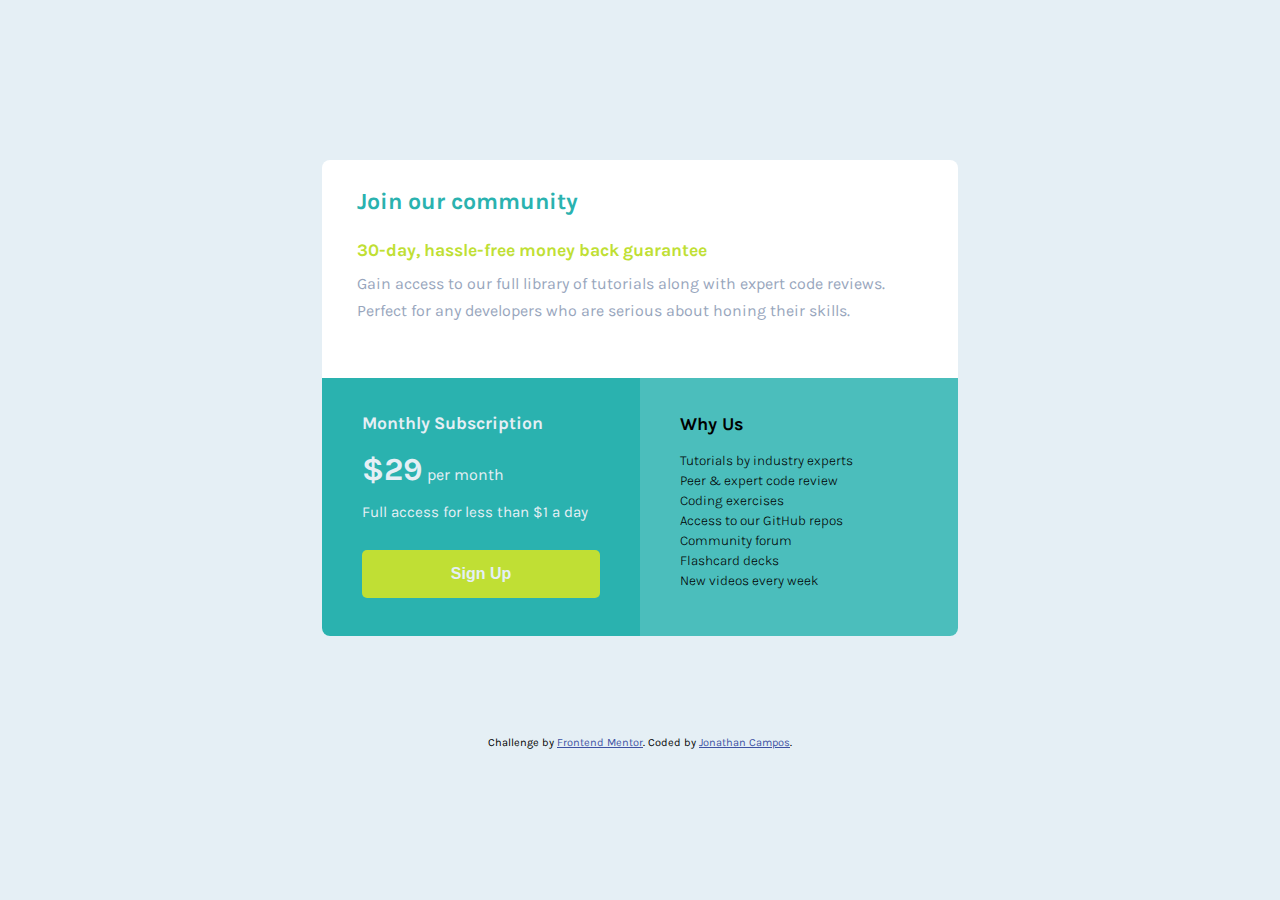
<file: index.html>
<!DOCTYPE html>
<html lang="en">
  <head>
    <meta charset="UTF-8" />
    <meta name="viewport" content="width=device-width, initial-scale=1.0" />
    <!-- displays site properly based on user's device -->

    <link
      rel="icon"
      type="image/png"
      sizes="32x32"
      href="./images/favicon-32x32.png"
    />
    
    <title>Frontend Mentor | Single Price Grid Component</title>
    <link rel="stylesheet" href="style.css">

  </head>

  <body>
    <main class="main-container">
      <section class="our-community">
        <h2 class="title">Join our community</h2>
        <h2 class="promo">30-day, hassle-free money back guarantee</h2>
        <p>
          Gain access to our full library of tutorials along with expert code
          reviews. Perfect for any developers who are serious about honing their
          skills.
        </p>
      </section>
      <section class="monthly-subscription">
        <h2>Monthly Subscription</h2>
        <span class="price">&dollar;29</span>
        <span class="payment">per month</span>
        <p>Full access for less than &dollar;1 a day</p>
        <button>Sign Up</button>
      </section>
      <section class="why-us">
        <h2>Why Us</h2>
        <ul>
          <li>Tutorials by industry experts</li>
          <li>Peer &amp; expert code review</li>
          <li>Coding exercises</li>
          <li>Access to our GitHub repos</li>
          <li>Community forum</li>
          <li>Flashcard decks</li>
          <li>New videos every week</li>
        </ul>
      </section>
    </main>

    <footer>
      <p class="attribution">
        Challenge by
        <a href="https://www.frontendmentor.io?ref=challenge" target="_blank"
          >Frontend Mentor</a
        >. Coded by <a href="#">Jonathan Campos</a>.
      </p>
    </footer>
  </body>
</html>
</file>
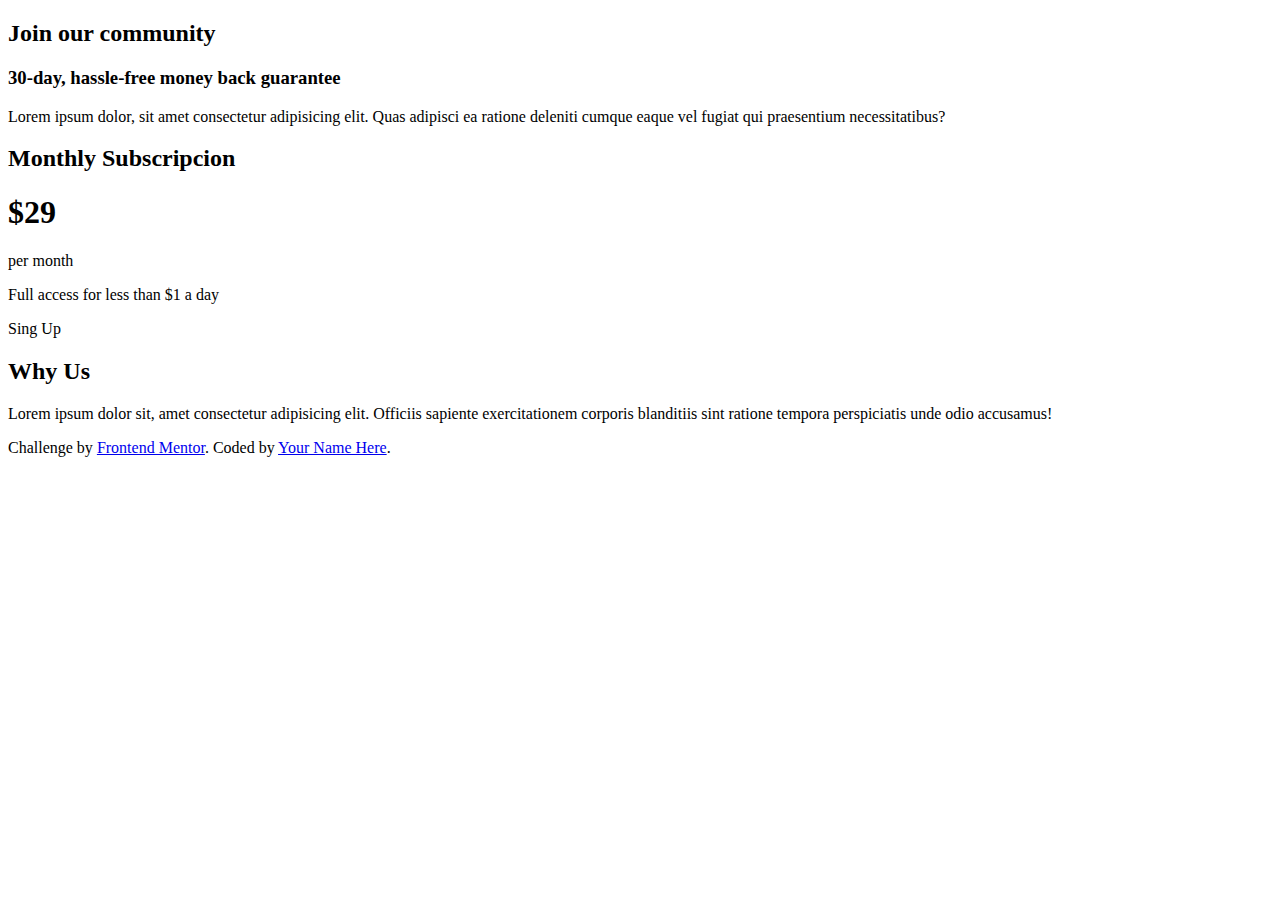
<file: single-price-grid-component-master/index.html>
<!DOCTYPE html>
<html lang="en">
  <head>
    <meta charset="UTF-8" />
    <meta name="viewport" content="width=device-width, initial-scale=1.0" />
    <!-- displays site properly based on user's device -->

    <link
      rel="icon"
      type="image/png"
      sizes="32x32"
      href="./images/favicon-32x32.png"
    />

    <title>Frontend Mentor | Single Price Grid Component</title>
    <link rel="preconnect" href="https://fonts.googleapis.com" />
    <link rel="preconnect" href="https://fonts.gstatic.com" crossorigin />
    <link
      href="https://fonts.googleapis.com/css2?family=Karla:wght@400;700&family=Kdam+Thmor+Pro&family=Poppins:wght@200&family=Smooch&display=swap"
      rel="stylesheet"
    />
    
  </head>
  <body>
    <div class="container">
      <section class="caja1">
        <h2>Join our community</h2>
        <h3>30-day, hassle-free money back guarantee</h3>
        <p>Lorem ipsum dolor, sit amet consectetur adipisicing elit. Quas adipisci ea ratione deleniti cumque eaque vel fugiat qui praesentium necessitatibus?</p>

      </section>
      <section class="caja2">
        <h2>Monthly Subscripcion</h2>
        <p><h1>$29</h1>per month</p>
        <p>Full access for less than $1 a day</p>
        <section class="caja3">Sing Up</section>

      </section>
      <section class="caja4">
        <h2>Why Us</h2>
        <p>Lorem ipsum dolor sit, amet consectetur adipisicing elit. Officiis sapiente exercitationem corporis blanditiis sint ratione tempora perspiciatis unde odio accusamus!</p>

      </section>
    </div>
    <footer>
      <p class="attribution">
        Challenge by
        <a href="https://www.frontendmentor.io?ref=challenge" target="_blank"
          >Frontend Mentor</a
        >. Coded by <a href="#">Your Name Here</a>.
      </p>
    </footer>
  </body>
</html>
</file>
<file: style.css>
@import url("https://fonts.googleapis.com/css2?family=Karla:wght@400;700&display=swap");
:root {
  --Cyan: hsl(179, 62%, 43%);
  --Light-Cyan: hsl(179, 47%, 52%);
  --Bright-Yellow: hsl(71, 73%, 54%);
  --Light-Gray: hsl(204, 43%, 93%);
  --Grayish-Blue: hsl(218, 22%, 67%);
}

body {
  margin: 0%;
  padding: 0%;
  background-color: var(--Light-Gray);
  font-family: "Karla", sans-serif;
  font-size: 16px;
}

/*-----------MOBILE----------------*/

.main-container {
  background-color: white;
  width: 313px;
  height: 730px;
  margin: 70px auto 70px;
  border-radius: 8px;
  overflow: hidden;
}

.our-community {
  padding: 8px 24px 24px 24px;
  height: 270px;
  box-sizing: border-box;
}
.our-community h2.title {
  font-size: 1.2em;
  color: var(--Cyan);
}
.our-community h2.promo {
  color: var(--Bright-Yellow);
  font-size: 1em;
  margin: 25px 0px 10px 0px;
}
.our-community p {
  color: var(--Grayish-Blue);
  font-size: 0.86em;
  line-height: 27px;
  margin-top: 16px;
}

.monthly-subscription {
  background-color: var(--Cyan);
  padding: 12px 24px 24px 24px;
  height: 230px;
  box-sizing: border-box;
  color: var(--Light-Gray);
}
.monthly-subscription h2 {
  font-size: 1em;
  margin-bottom: 18px;
}
.price {
  font-size: 2em;
  font-weight: 700;
}
button {
  margin-top: 14px;
  background-color: var(--Bright-Yellow);
  border-radius: 5px;
  width: 100%;
  height: 48px;
  border-style: none;
  color: var(--Light-Gray);
  font-size: 16px;
  font-weight: 700;
}

.why-us {
  background-color: var(--Light-Cyan);
  padding: 8px 24px 24px 24px;
  height: 230px;
  box-sizing: border-box;
}
.why-us h2 {
  font-size: 18px;
}
li {
  list-style-type: none;
  margin-left: -40px;
  font-size: 0.85em;
  line-height: 20px;
  font-weight: 300;
}

/*------footer------*/
.attribution {
  font-size: 11px;
  text-align: center;
}

.attribution a {
  color: hsl(228, 45%, 44%);
}
/*--------------DESKTOC---------------*/

@media only screen and (min-width: 680px) {
  
  .main-container {
    width: 636px;
    height: 476px;
    display: grid;
    grid-template-columns: 1fr 1fr;
    margin: 160px auto 100px;
  }

  .our-community {
    grid-column: 1/3;
    padding: 20px 35px 35px 35px;
    height: 218px;
  }
  .our-community h2.title {
    font-size: 1.45em;
    line-height: 27px;
    margin-top: 8px;
  }
  .our-community h2.promo {
    font-size: 1.1em;
  }
  .our-community p {
    font-size: 1em;
    line-height: 27px;
    margin-top: 8px;
  }

  .monthly-subscription {
    padding: 20px 40px 40px 40px;
    height: 258px;
  }
  .monthly-subscription h2 {
    font-size: 1.1em;
  }
  .monthly-subscription p {
    font-size: 0.95em;
  }

  .why-us {
    height: 258px;
    padding: 20px 40px 40px 40px;
  }
}
</file>
